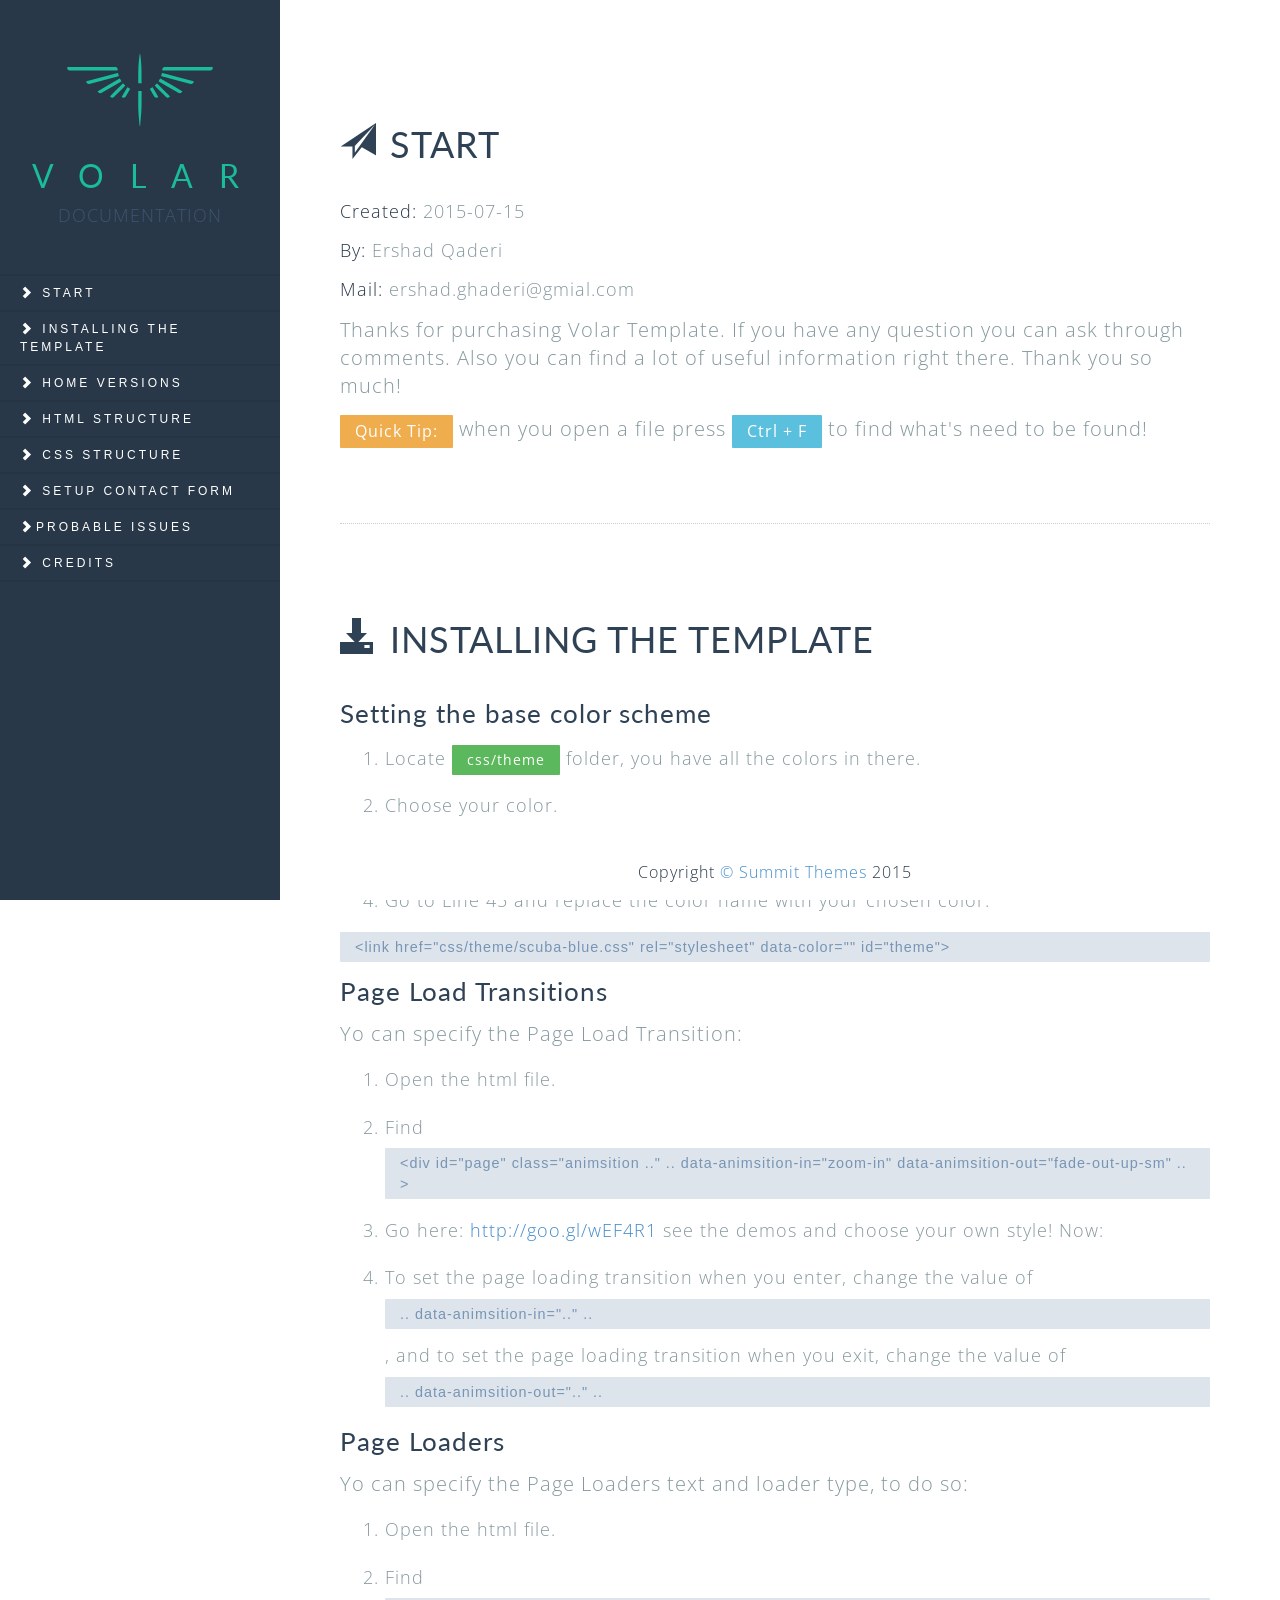
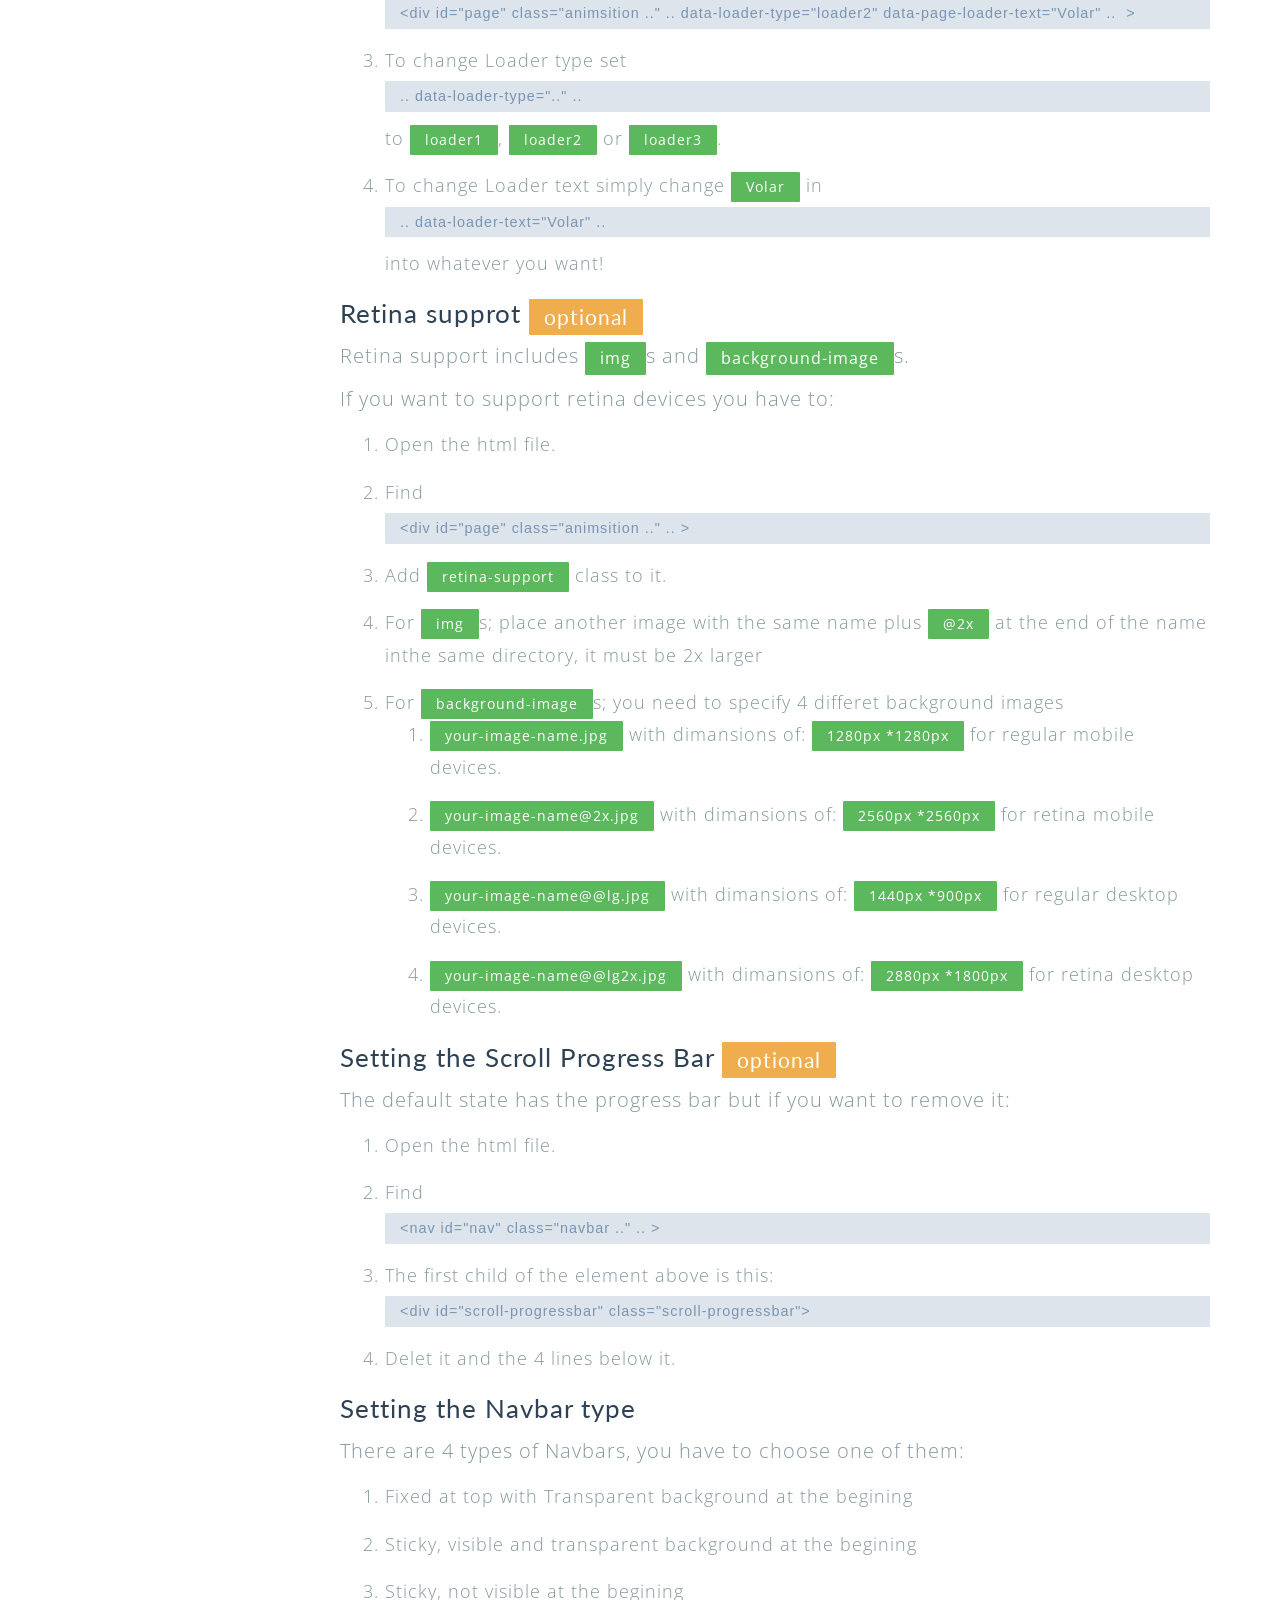
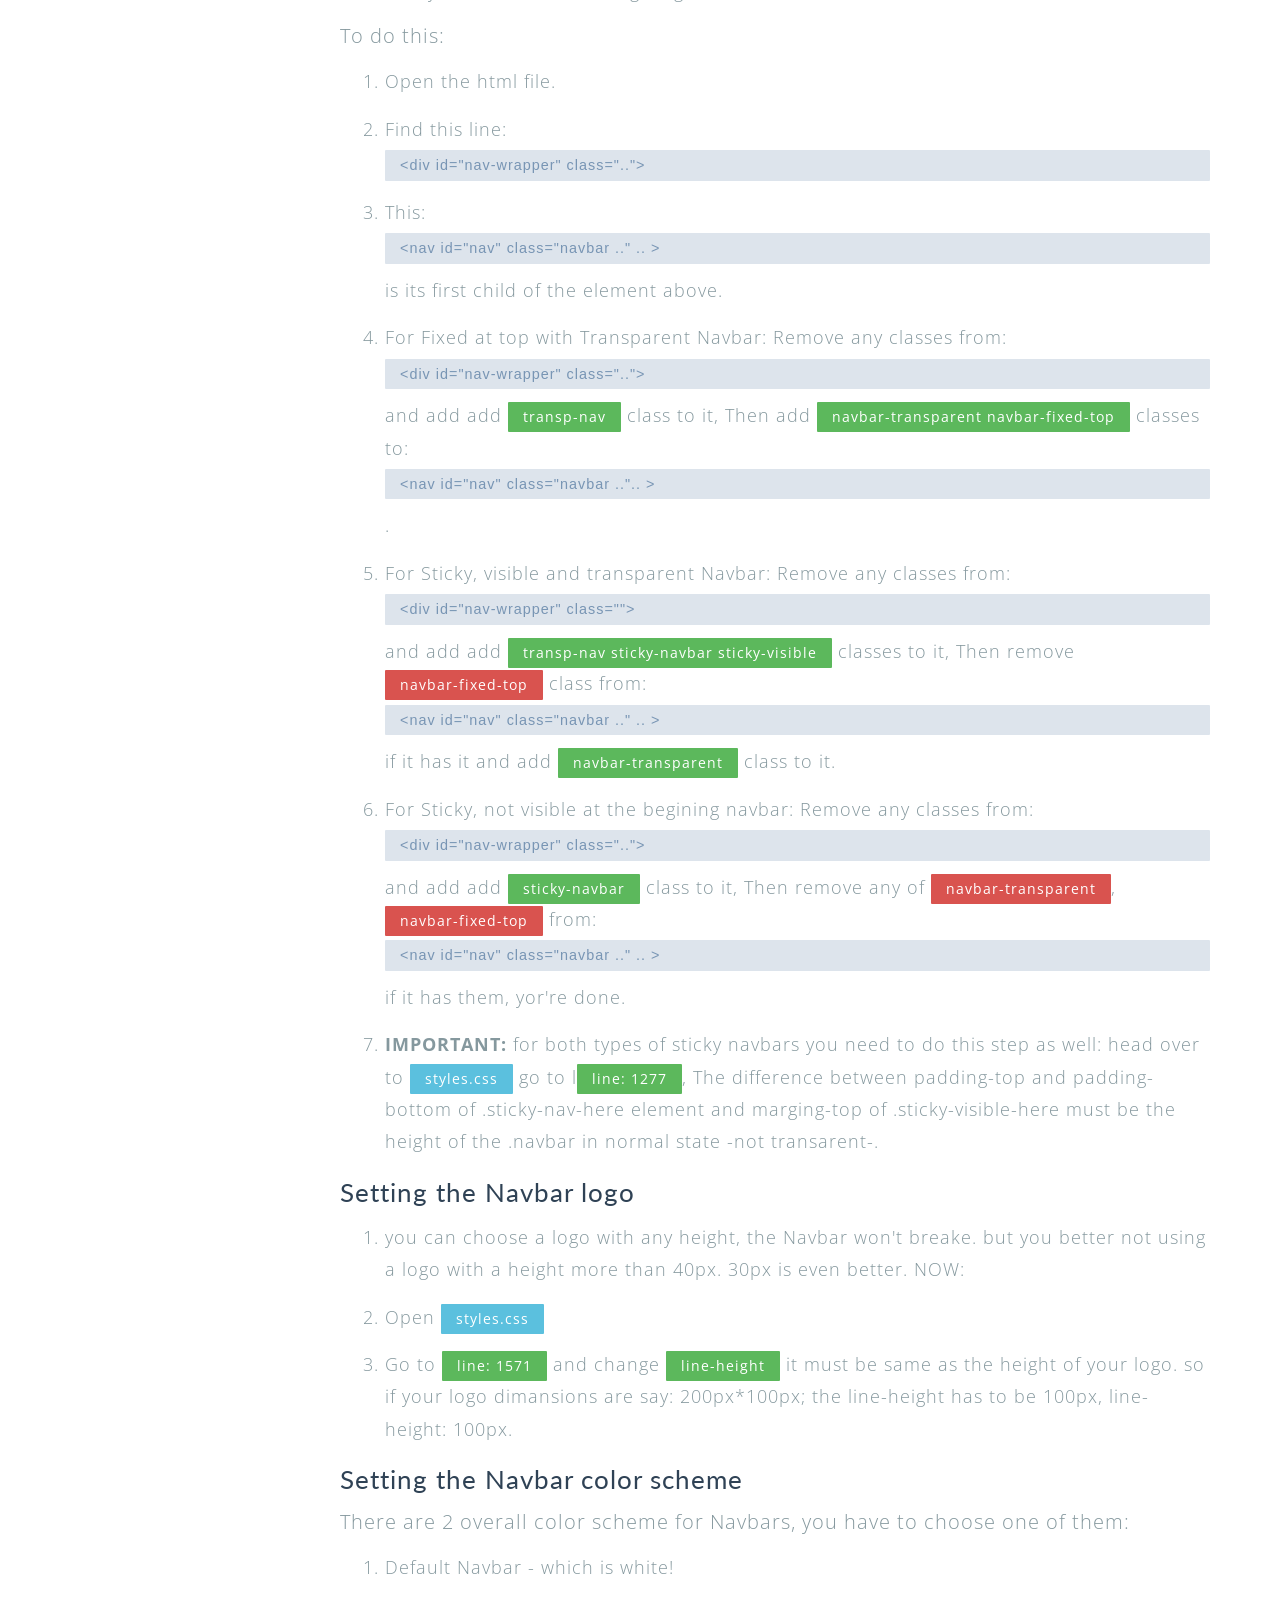
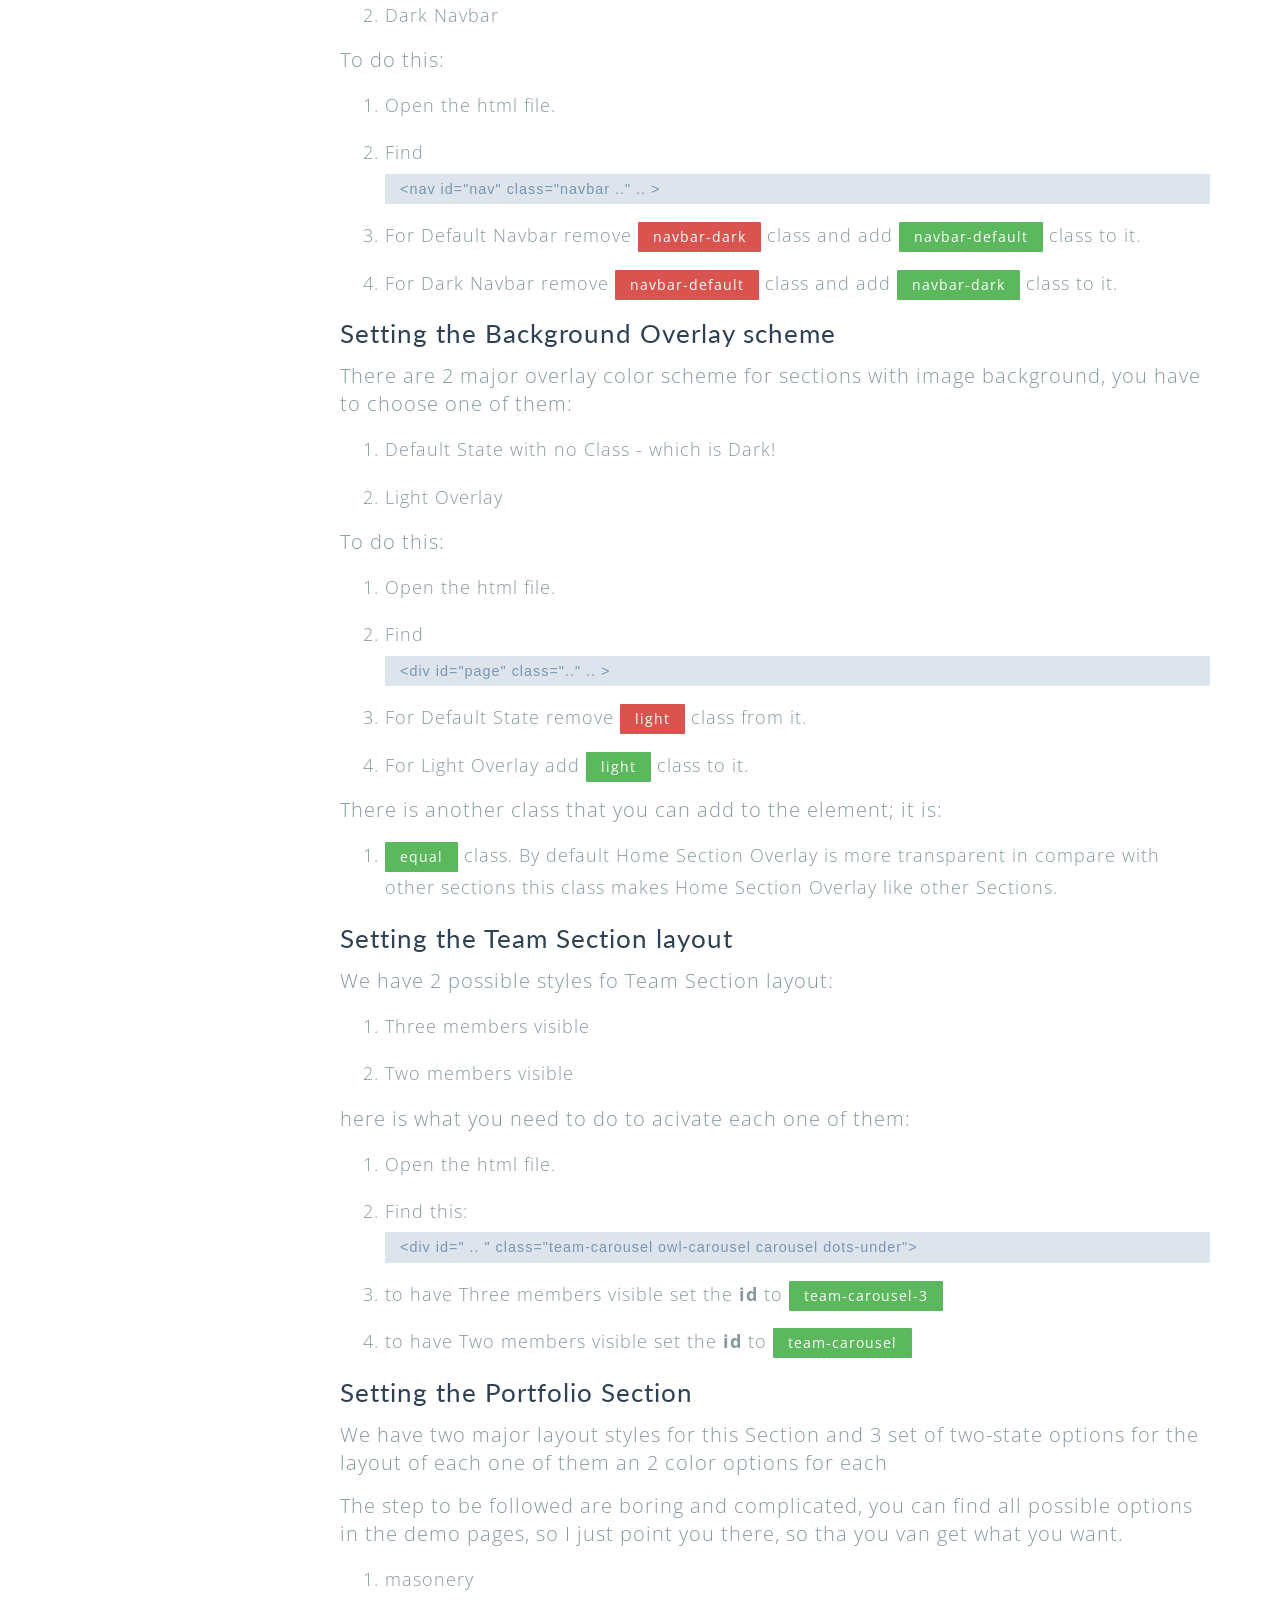
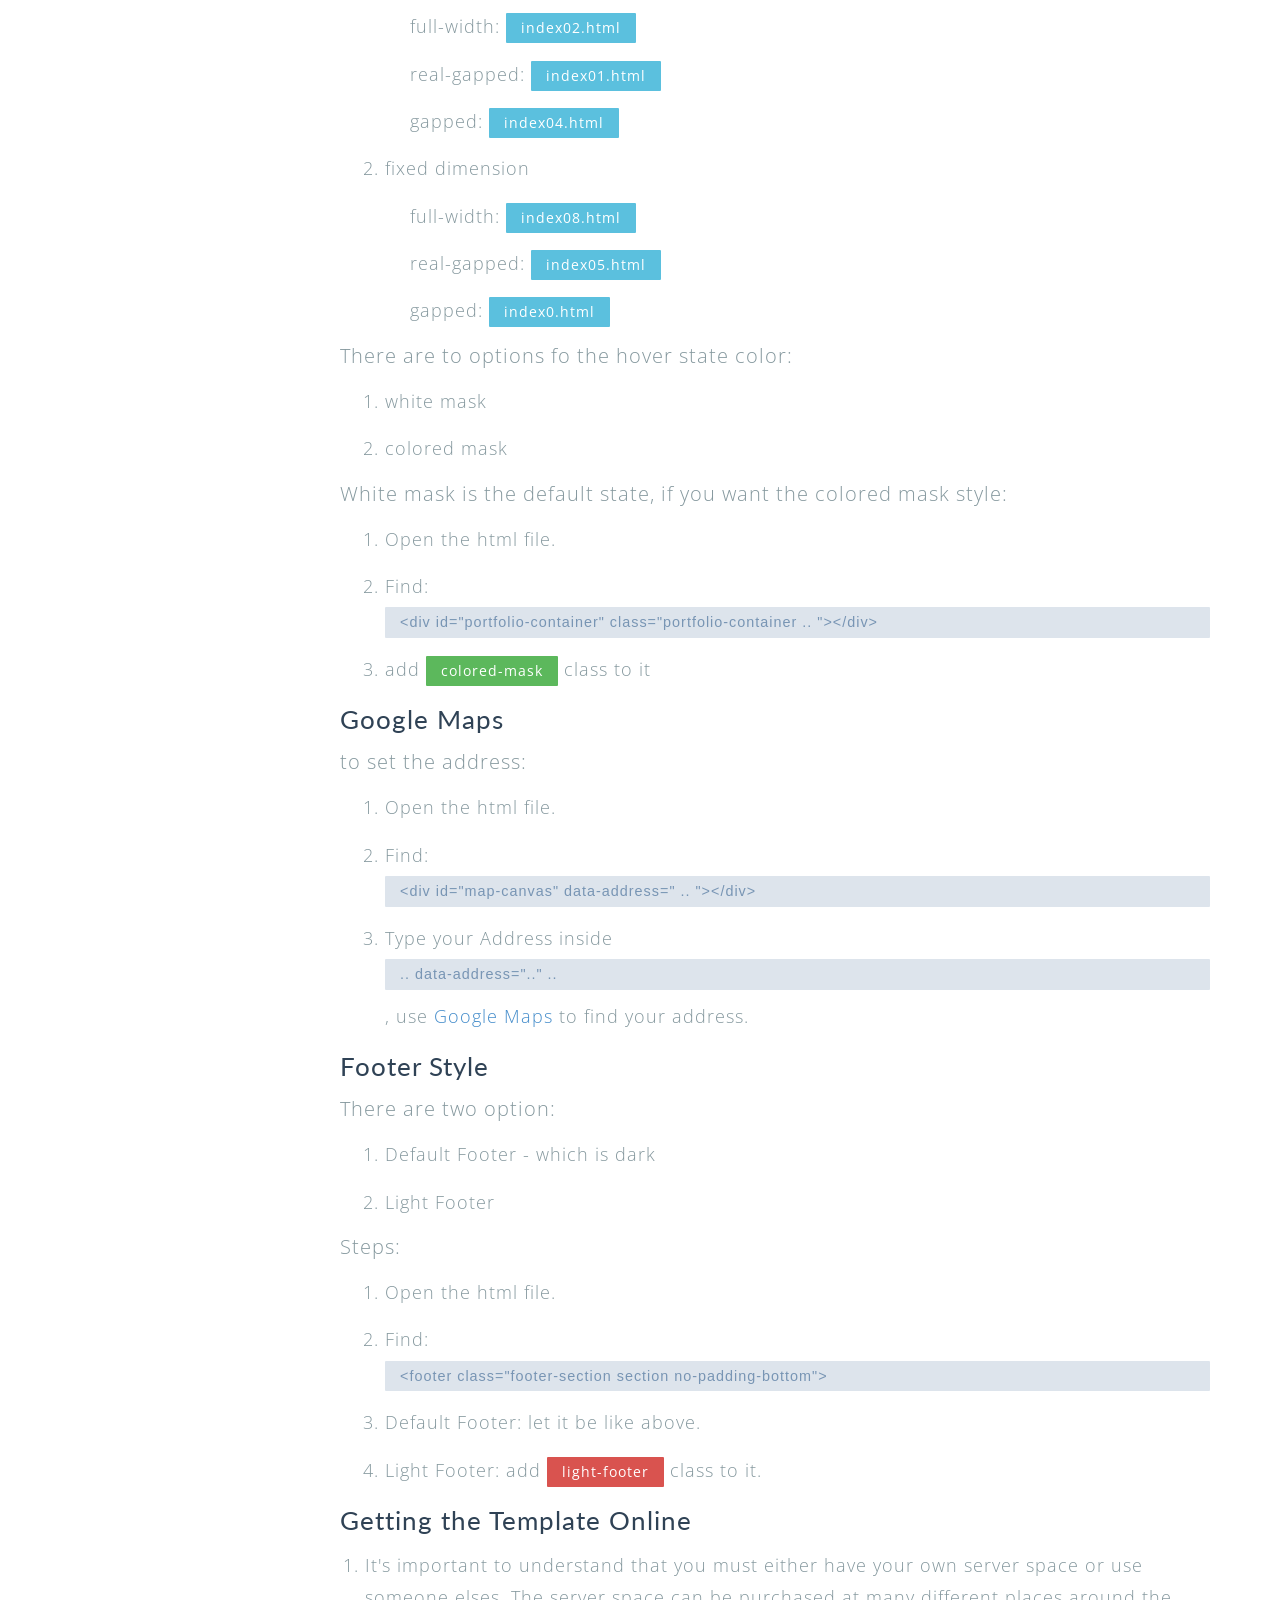
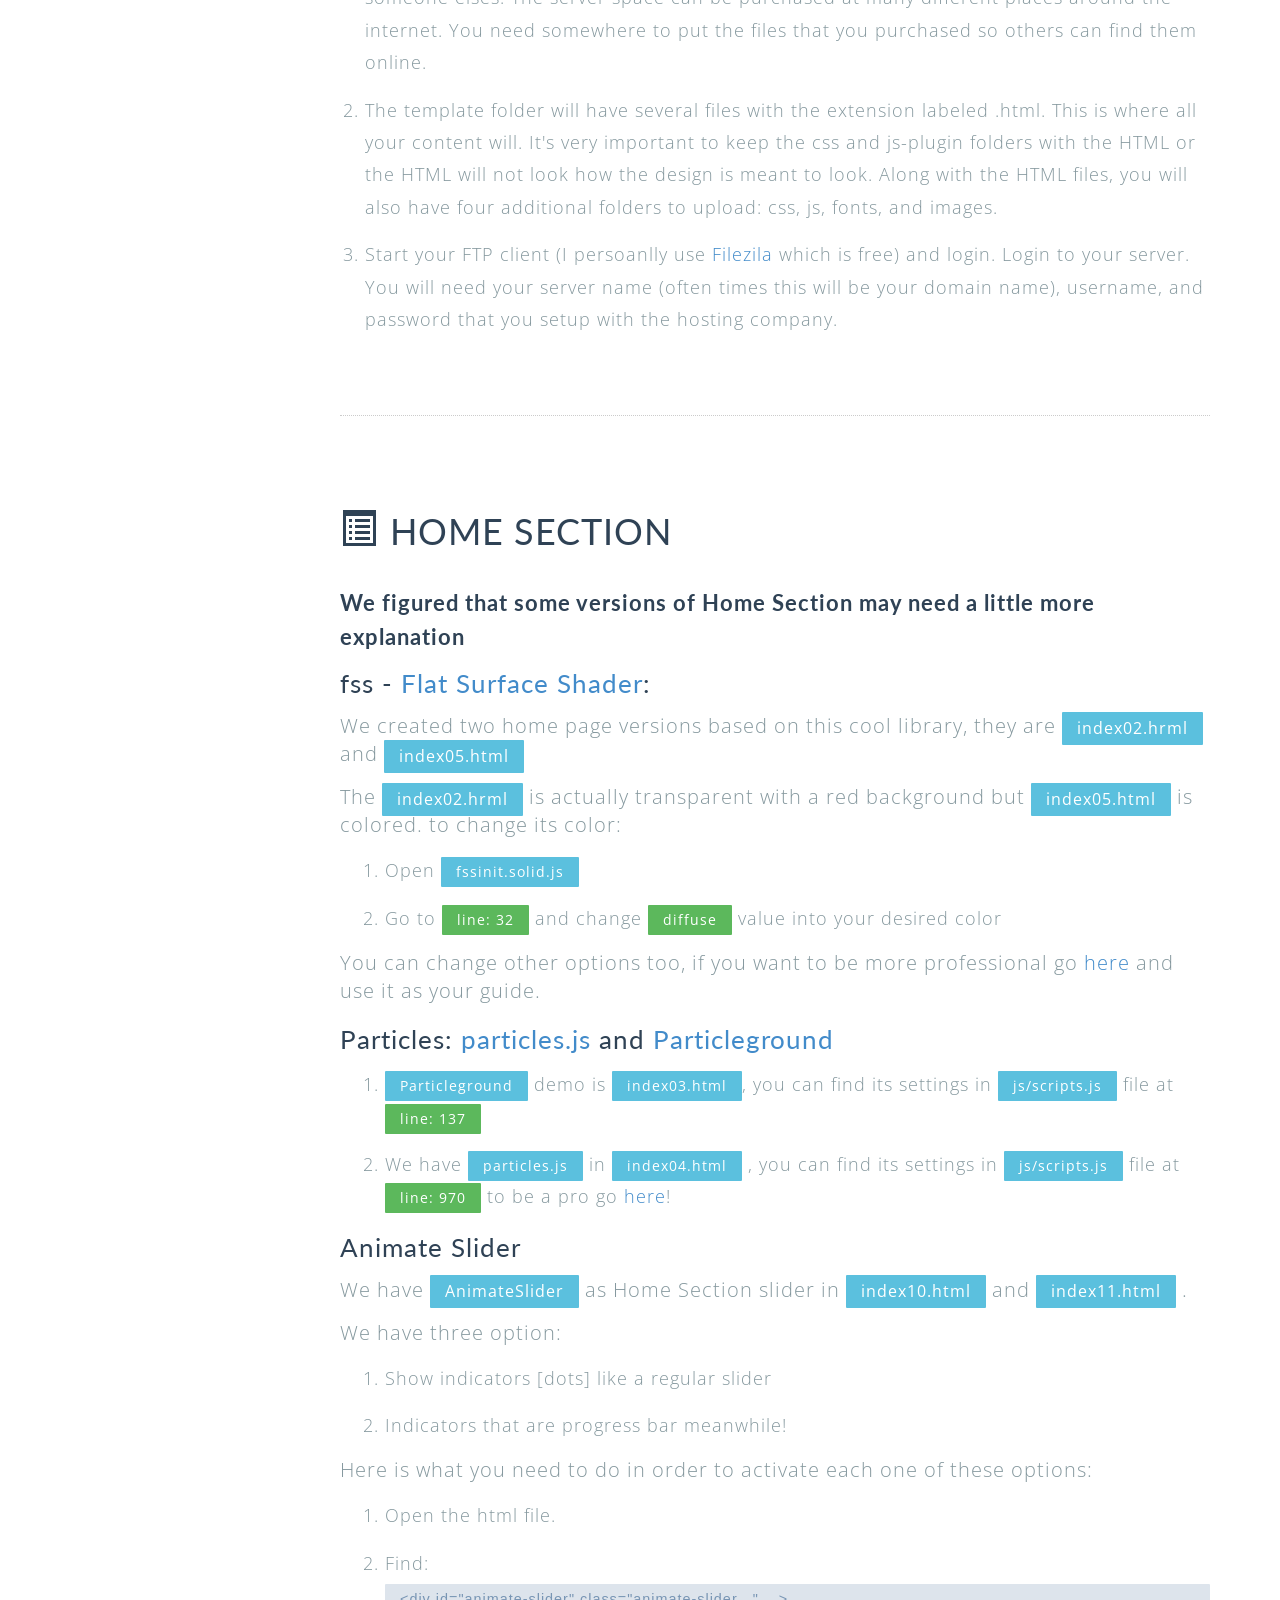
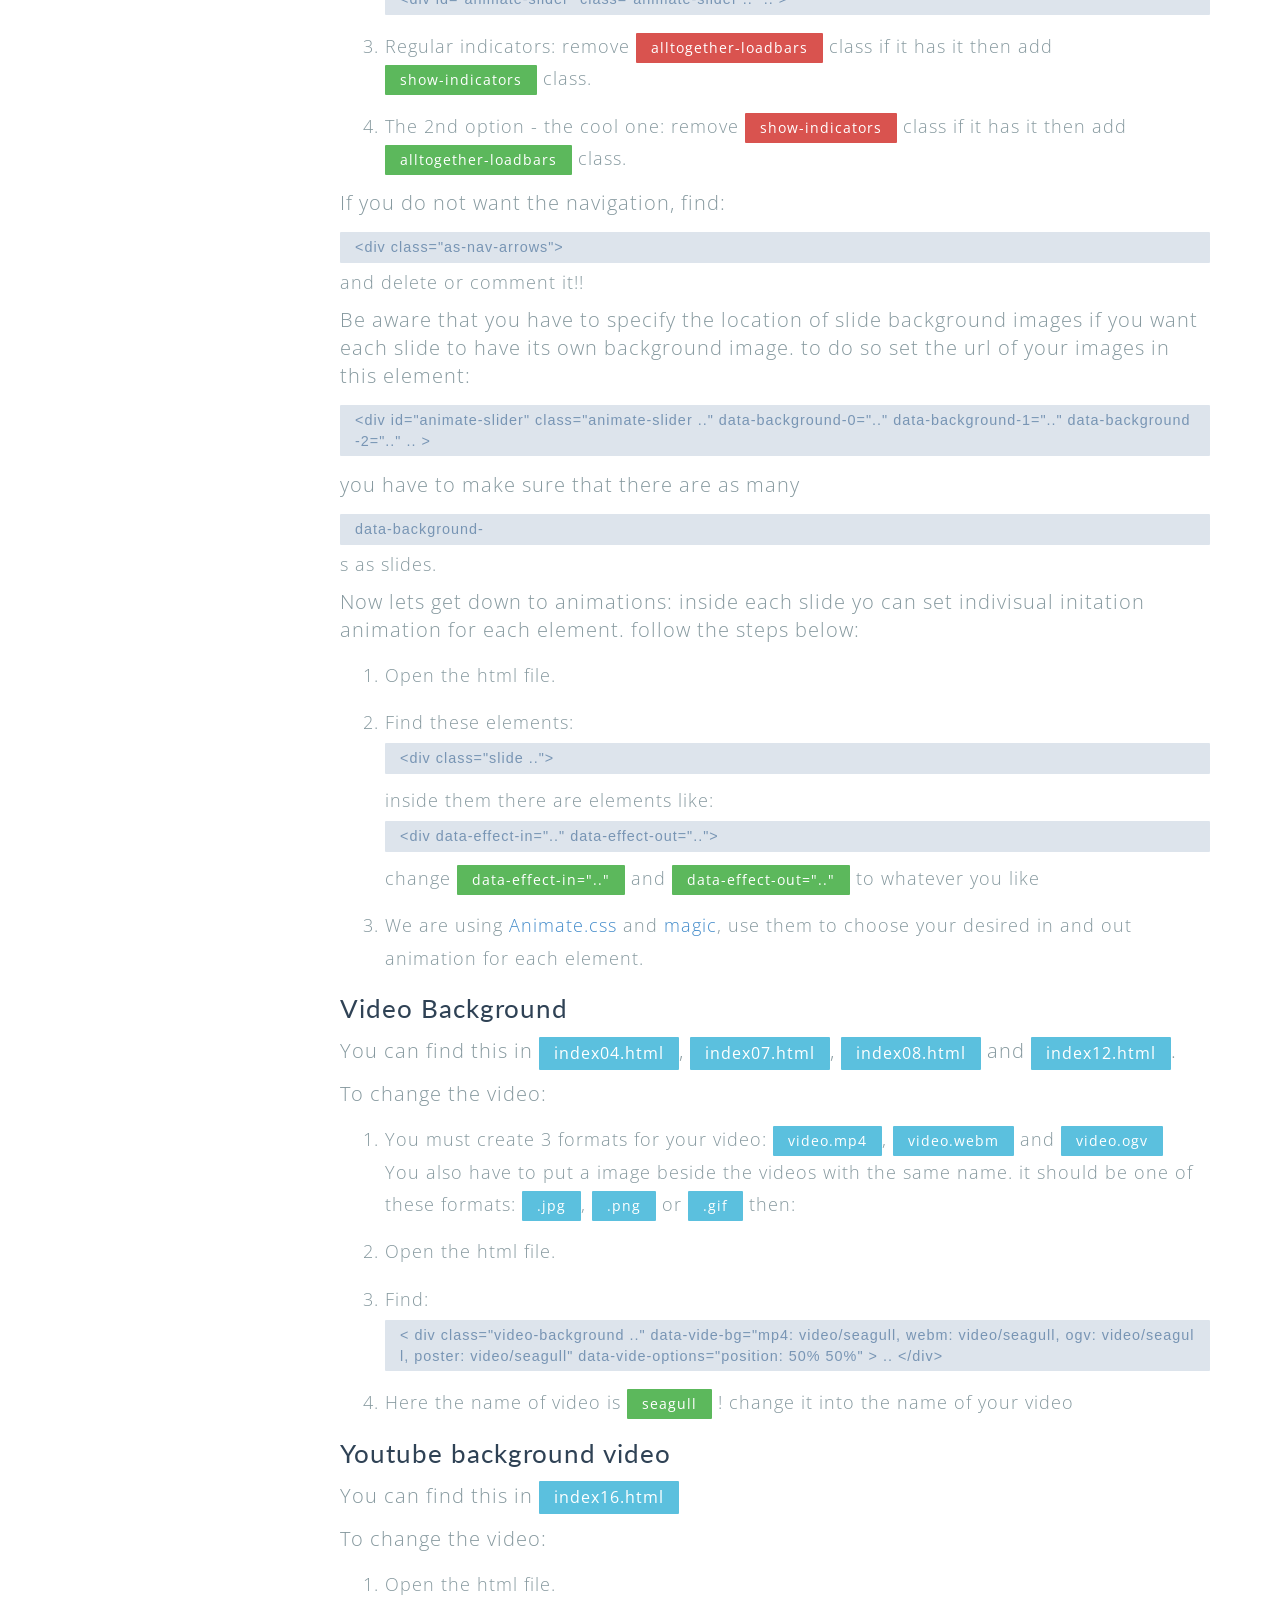
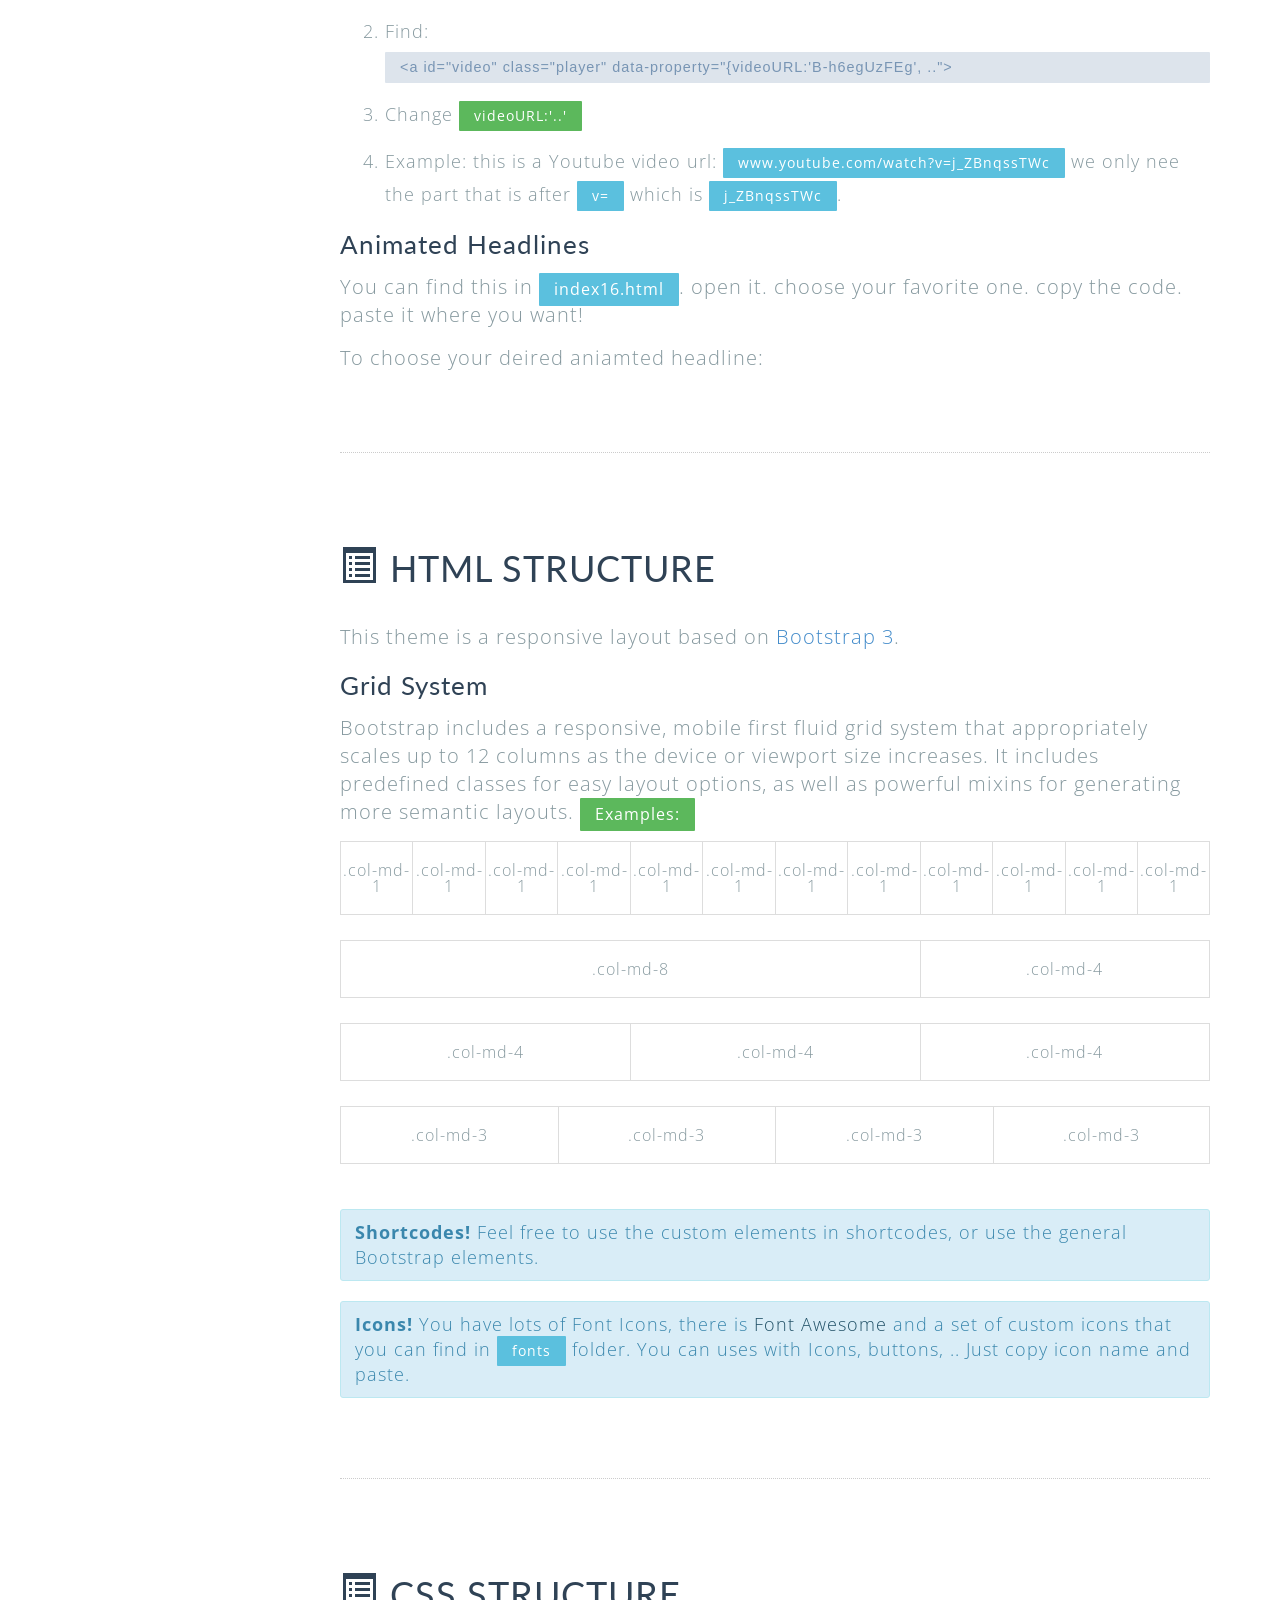
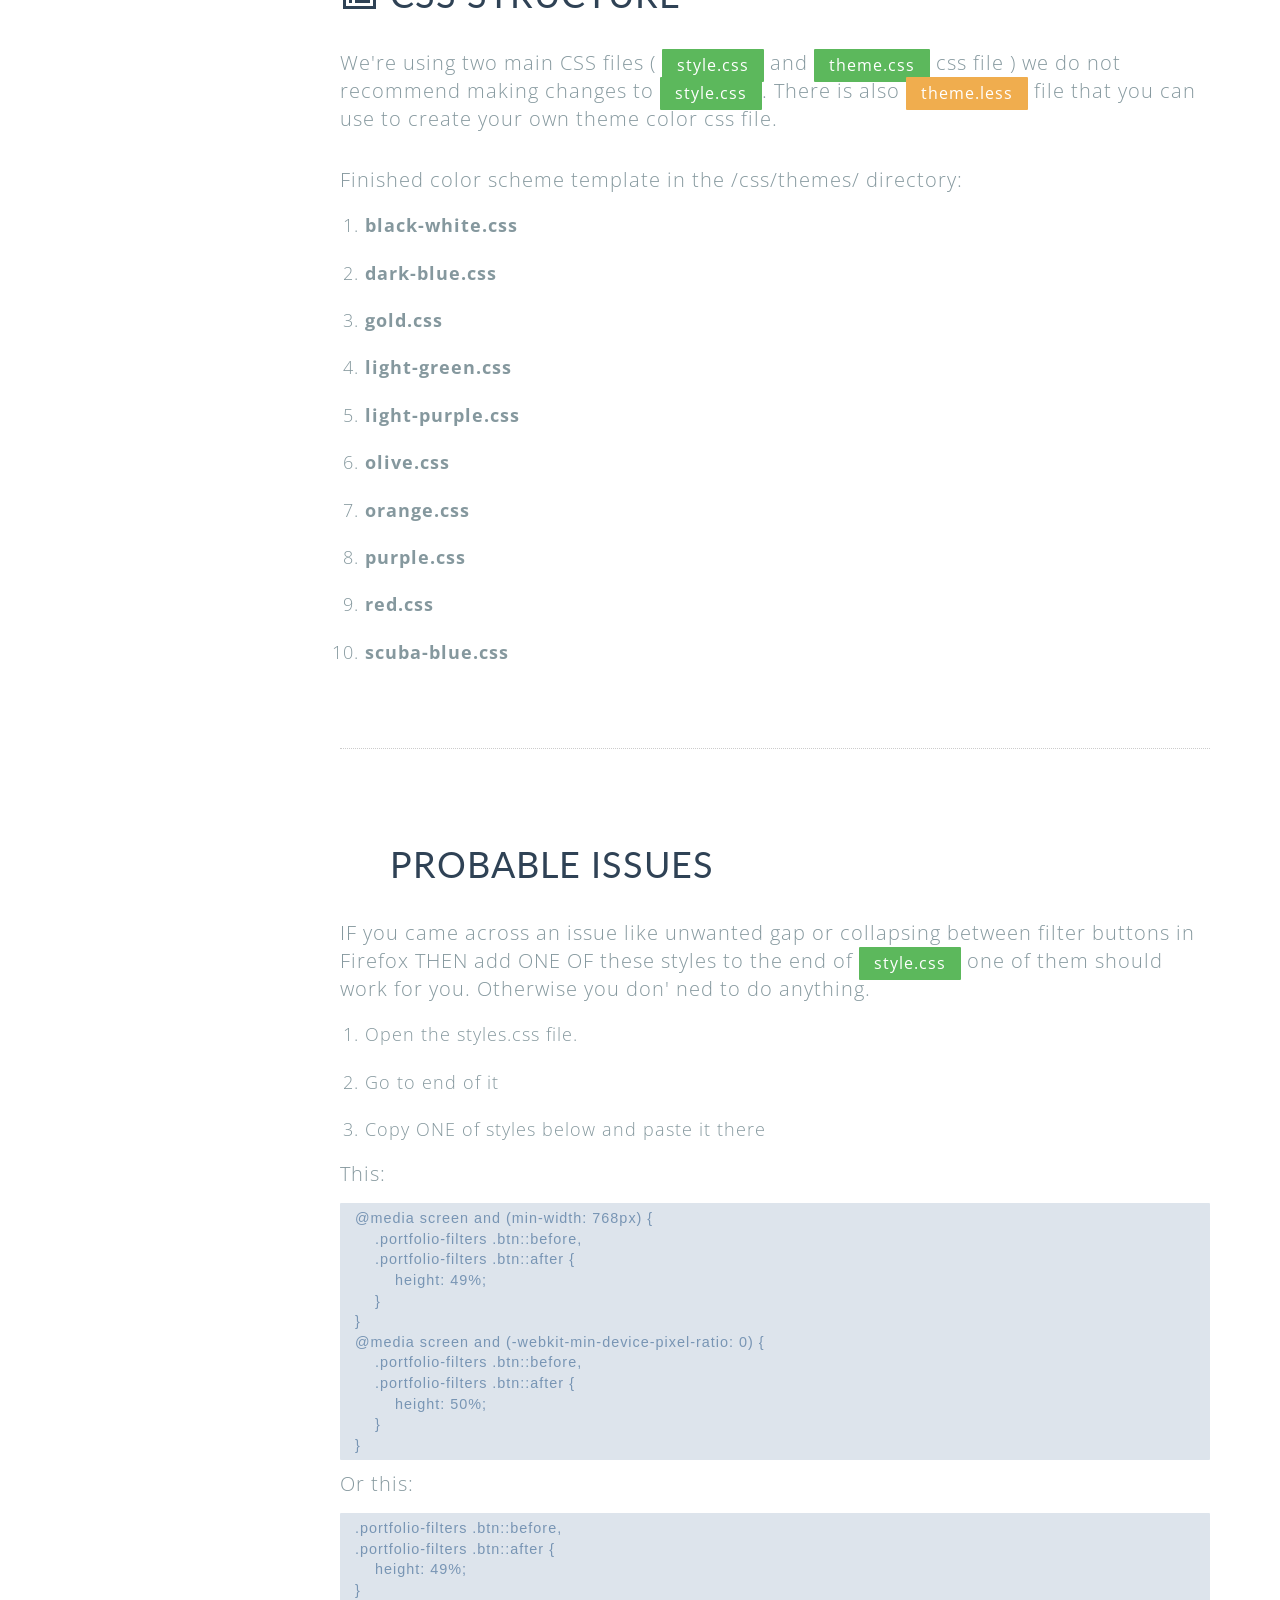
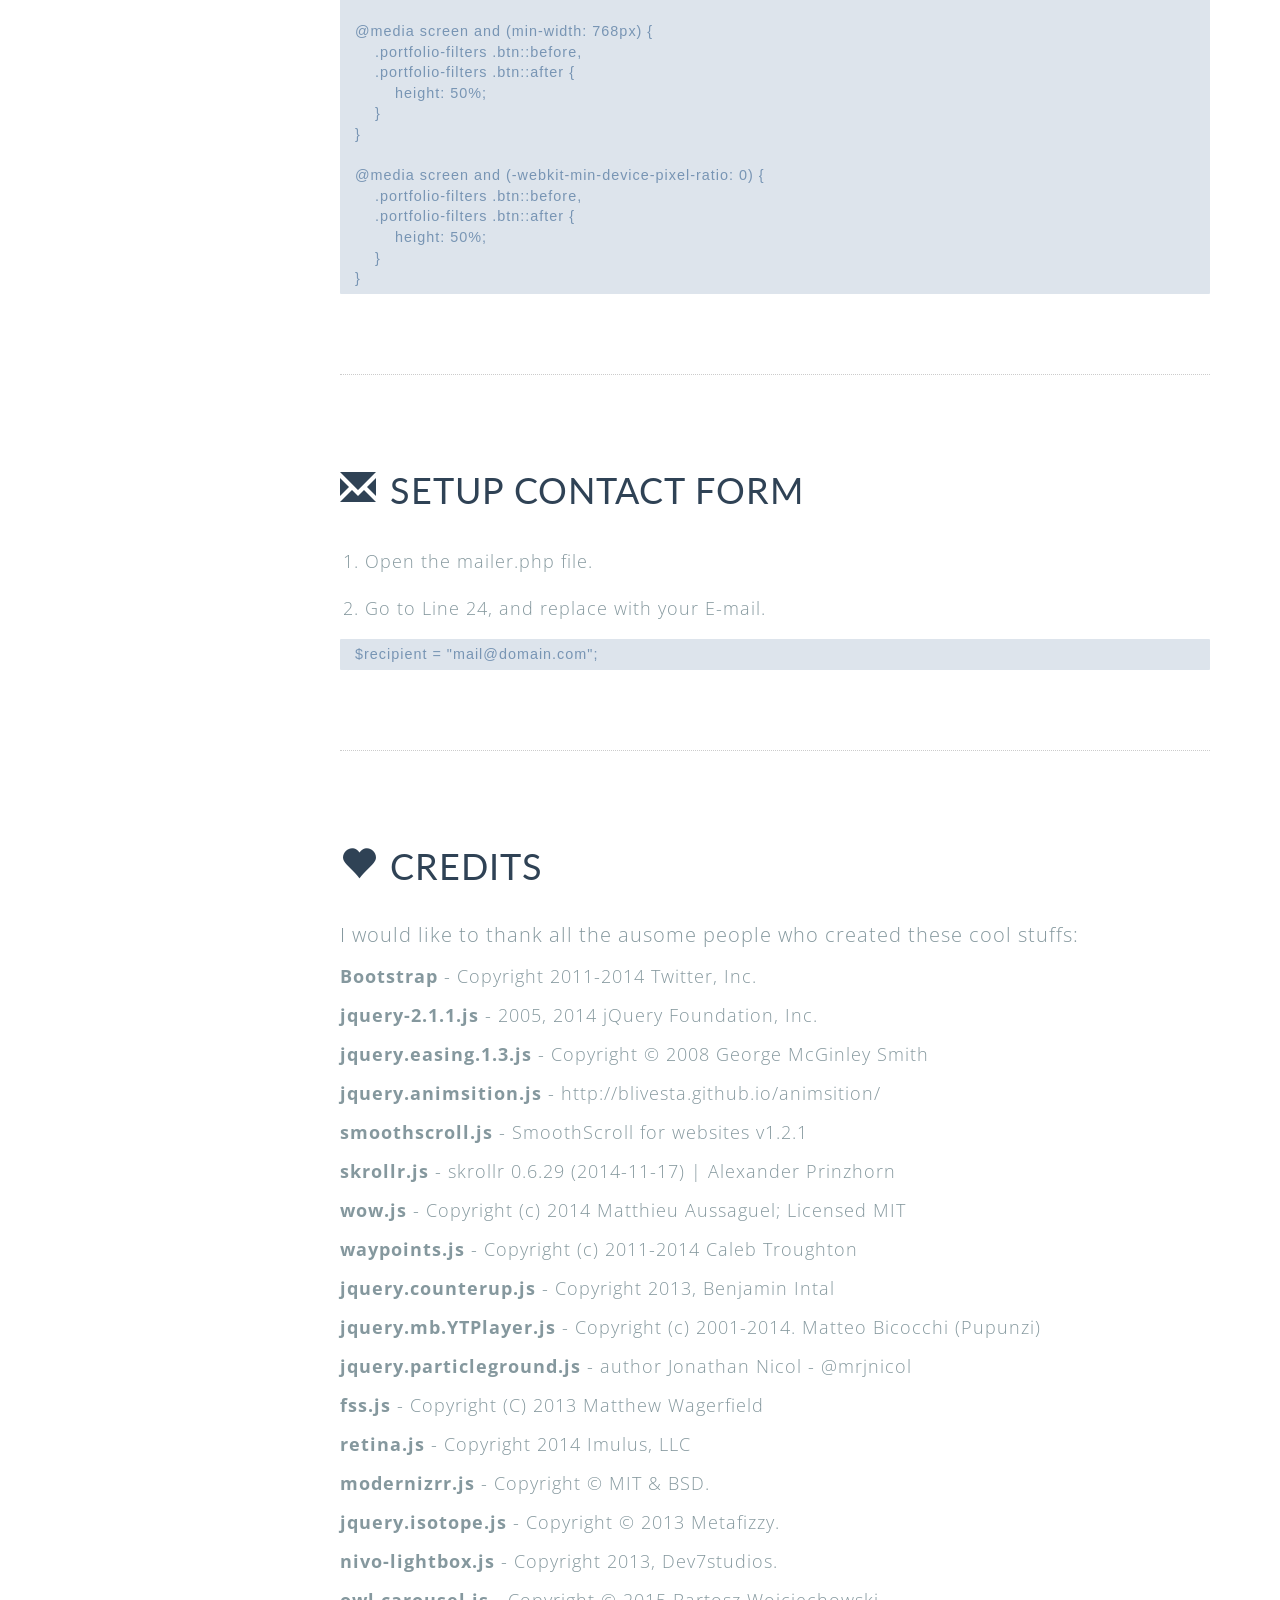
<file: V O L A R/Documentation/index.html>
<!doctype html>
<html lang="en-us">

<head>
    <meta charset="utf-8">
    <title>Volar - Documentation</title>
    <meta name="author" content="summit themes">
    <link href="assets/css/bootstrap.css" rel="stylesheet">
    <link href="assets/css/style.css" rel="stylesheet">
    <link href='http://fonts.googleapis.com/css?family=Lato:300,400,700|Open+Sans:300,400,600,700' rel='stylesheet' type='text/css'>
</head>

<body>
    <div id="header" class="header">
        <div class="project-name">
            <div class="logo">
                <svg version="1.1" id="logo" x="0px" y="0px" width="640px" height="320px" viewBox="0 0 640 320">
                    <g>
                        <path class="logo-svg-path-navbar" d="M254.163,190.984v-15.797l14.744-25.53c0.311-0.539,1.003-0.722,1.538-0.411l9.574,5.524
        c0.537,0.311,0.723,1.005,0.413,1.538l-17.308,29.98C261.245,189.555,257.692,191.268,254.163,190.984L254.163,190.984
        L254.163,190.984z M254.163,149.908l6.542-6.542c0.223-0.219,0.332-0.486,0.332-0.796c0-0.309-0.106-0.58-0.329-0.797l-6.545-6.546
        V149.908z M222.886,68.404c4.443,0.763,7.842,4.647,7.842,9.303v2.737c0,0.311-0.111,0.583-0.33,0.8
        c-0.22,0.216-0.487,0.328-0.796,0.328h-6.716V68.404L222.886,68.404L222.886,68.404z M254.163,135.226v14.682l-31.277,31.284
        v-18.83l28.41-28.412c0.219-0.217,0.485-0.329,0.795-0.334c0.314,0,0.577,0.117,0.8,0.334L254.163,135.226L254.163,135.226
        L254.163,135.226z M254.163,175.188l-6.728,11.658c-0.308,0.535-0.125,1.225,0.412,1.537l2.375,1.369
        c1.246,0.723,2.595,1.125,3.94,1.236V175.188L254.163,175.188L254.163,175.188z M222.886,138.524l22.118-12.77
        c0.54-0.312,0.726-1.006,0.415-1.542l-5.53-9.575c-0.312-0.536-1.004-0.722-1.538-0.413l-15.465,8.927V138.524L222.886,138.524
        L222.886,138.524z M222.886,107.763V93.981l8.065-2.16c0.3-0.077,0.586-0.044,0.856,0.111c0.267,0.159,0.445,0.388,0.525,0.689
        l2.863,10.682c0.08,0.298,0.043,0.589-0.114,0.853c-0.156,0.271-0.383,0.447-0.685,0.525L222.886,107.763L222.886,107.763z
         M29.038,72.133V69.39c0-0.619,0.506-1.124,1.126-1.124h191.121c0.545,0,1.081,0.046,1.601,0.138v13.168H38.483
        C33.283,81.572,29.038,77.331,29.038,72.133L29.038,72.133L29.038,72.133z M222.886,93.981v13.782l-105.524,28.271
        c-5.022,1.346-10.218-1.652-11.565-6.677l-0.711-2.646c-0.082-0.297-0.044-0.585,0.111-0.858c0.157-0.266,0.387-0.438,0.686-0.522
        L222.886,93.981L222.886,93.981z M222.886,123.155l-71.688,41.388c-0.534,0.311-0.72,1.002-0.409,1.539l1.367,2.377
        c2.602,4.502,8.401,6.057,12.903,3.455l57.827-33.387V123.155L222.886,123.155z M222.886,162.361v18.83l-7.053,7.051
        c-3.679,3.684-9.68,3.684-13.358,0l-1.941-1.939c-0.438-0.438-0.438-1.154,0-1.59L222.886,162.361L222.886,162.361z" />
                        <path class="logo-svg-path-navbar" d="M447.068,155.821v-15.369l41.733,24.091c0.266,0.16,0.446,0.389,0.527,0.689
        c0.078,0.299,0.042,0.588-0.111,0.855l-1.368,2.371c-2.605,4.502-8.401,6.061-12.904,3.457L447.068,155.821L447.068,155.821z
         M447.068,115.79v-13.779l87.052,23.326c0.298,0.078,0.528,0.25,0.681,0.521c0.162,0.273,0.195,0.556,0.114,0.859l-0.711,2.646
        c-1.349,5.025-6.541,8.023-11.563,6.677L447.068,115.79L447.068,115.79L447.068,115.79z M447.068,81.572V68.266h162.769
        c0.622,0,1.125,0.505,1.125,1.124v2.743c0,5.203-4.242,9.442-9.442,9.442H447.068V81.572z M447.068,68.266v13.306h-24.789V68.266
        H447.068L447.068,68.266z M447.068,102.011v13.779l-24.789-6.641V95.365L447.068,102.011L447.068,102.011z M447.068,140.449v15.369
        l-24.789-14.309v-15.367L447.068,140.449L447.068,140.449z M422.282,186.359v-18.83l17.186,17.184
        c0.216,0.221,0.327,0.486,0.327,0.797c0,0.309-0.109,0.578-0.327,0.793l-1.941,1.939c-3.679,3.684-9.675,3.684-13.358,0
        L422.282,186.359L422.282,186.359z M389.777,189.752l2.374-1.369c0.539-0.311,0.726-1.002,0.416-1.537l-6.729-11.652v15.795
        C387.185,190.877,388.53,190.469,389.777,189.752L389.777,189.752L389.777,189.752z M422.282,68.266v13.306H410.4
        c-0.622,0-1.125-0.505-1.125-1.127v-2.737c0-5.203,4.239-9.441,9.442-9.441H422.282L422.282,68.266z M422.282,95.365v13.784
        l-16.675-4.47c-0.6-0.159-0.958-0.781-0.796-1.381l2.859-10.676c0.081-0.304,0.258-0.533,0.527-0.689
        c0.269-0.156,0.553-0.191,0.857-0.117L422.282,95.365L422.282,95.365z M422.282,126.143v15.367l-27.288-15.755
        c-0.532-0.312-0.722-1.006-0.413-1.542l5.526-9.575c0.309-0.536,1.006-0.722,1.539-0.413L422.282,126.143L422.282,126.143
        L422.282,126.143z M422.282,167.533v18.828l-36.444-36.448v-14.688l1.271-1.271c0.22-0.217,0.491-0.328,0.798-0.334
        c0.31,0,0.577,0.117,0.799,0.334L422.282,167.533z M385.835,175.188l-14.745-25.53c-0.308-0.539-1.002-0.722-1.54-0.416
        l-9.574,5.53c-0.536,0.311-0.72,1.005-0.415,1.538l17.313,29.98c1.882,3.262,5.433,4.977,8.958,4.693v-15.795H385.835z
         M385.835,135.223v14.688l-6.544-6.545c-0.438-0.438-0.441-1.157-0.003-1.594L385.835,135.223L385.835,135.223z" />
                        <path class="logo-svg-path-navbar" d="M320.852,17.279c5.857,42.344,5.539,64.56,5.539,114.385c0,0.619-0.505,1.125-1.127,1.125h-11.047
        c-0.619,0-1.126-0.505-1.126-1.125c-0.003-49.848-0.323-72.039,5.534-114.385c0.075-0.561,0.547-0.968,1.113-0.974
        C320.302,16.305,320.776,16.713,320.852,17.279L320.852,17.279z" />
                        <path class="logo-svg-path-navbar" d="M320.86,302.674c5.866-66.078,5.53-59.584,5.53-137.598c0-0.311-0.111-0.58-0.328-0.799
        c-0.222-0.223-0.488-0.334-0.799-0.334h-11.047c-0.31,0-0.576,0.117-0.799,0.334c-0.219,0.219-0.33,0.488-0.33,0.799
        c0,78.041-0.34,71.512,5.526,137.598c0.053,0.576,0.533,1.016,1.116,1.021C320.313,303.699,320.811,303.26,320.86,302.674
        L320.86,302.674z" />
                    </g>
                </svg>
            </div>
            <h1>Volar</h1>
            <span>Documentation</span>
        </div>
        <nav>
            <ul>
                <li class="current"><a href="#start" class="ripple-alone"><i class="glyphicon glyphicon-chevron-right"></i> Start</a>
                </li>
                <li><a href="#installing" class="ripple-alone"><i class="glyphicon glyphicon-chevron-right"></i> Installing The Template</a>
                </li>
                <li><a href="#home-sect" class="ripple-alone"><i class="glyphicon glyphicon-chevron-right"></i> Home Versions</a>
                </li>
                <li><a href="#html-struc" class="ripple-alone"><i class="glyphicon glyphicon-chevron-right"></i> HTML Structure</a>
                </li>
                <li><a href="#css-struc" class="ripple-alone"><i class="glyphicon glyphicon-chevron-right"></i> CSS Structure</a>
                </li>
                <li><a href="#setup-contact" class="ripple-alone"><i class="glyphicon glyphicon-chevron-right"></i> Setup Contact Form</a>
                </li>
                <li><a href="#probable-issues" class="ripple-alone"><i class="glyphicon glyphicon-chevron-right"></i>probable issues</a>
                </li>
                <li><a href="#credits" class="ripple-alone"><i class="glyphicon glyphicon-chevron-right"></i> Credits</a>
                </li>
            </ul>
        </nav>
    </div>
    <div class="page-sections">
        <div id="start">
            <div class="title">
                <h1><i class="glyphicon glyphicon-send"></i> Start</h1>
            </div>
            <ul>
                <li><span class="highlight-color">Created:</span> 2015-07-15</li>
                <li><span class="highlight-color">By:</span> Ershad Qaderi</li>
                <li><span class="highlight-color">Mail:</span> ershad.ghaderi@gmial.com</li>
            </ul>
            <p>Thanks for purchasing Volar Template. If you have any question you can ask through comments. Also you can find a lot of useful information right there. Thank you so much!</p>
            <p><span class="label label-warning">Quick Tip:</span> when you open a file press <span class="label label-info">Ctrl + F</span> to find what's need to be found!</p>
        </div>
        <hr/>
        <div id="installing">
            <div class="title">
                <h1><i class="glyphicon glyphicon-download-alt"></i> Installing The Template</h1>
            </div>
            <div class="doc-item">
                <h2>Setting the base color scheme</h2>
                <ol>
                    <li>Locate <span class="label label-success">css/theme</span> folder, you have all the colors in there.</li>
                    <li>Choose your color.</li>
                    <li>Open the html files.</li>
                    <li>Go to Line 45 and replace the color name with your chosen color.</li>
                </ol>
                <pre>&lt;link href="css/theme/scuba-blue.css" rel="stylesheet" data-color="" id="theme"&gt;</pre>
            </div>
            <div class="doc-item">
                <h2>Page Load Transitions</h2>
                <p>Yo can specify the Page Load Transition:
                </p>
                <ol>
                    <li>Open the html file.</li>
                    <li>Find <pre>&lt;div id="page" class="animsition .." .. data-animsition-in="zoom-in" data-animsition-out="fade-out-up-sm" ..  &gt;</pre>
                    </li>
                    <li>Go here: <a href="http://goo.gl/wEF4R1">http://goo.gl/wEF4R1</a> see the demos and choose your own style! Now:
                    </li>
                    <li>To set the page loading transition when you enter, change the value of <pre>.. data-animsition-in=".." ..</pre>, and to set the page loading transition when you exit, change the value of <pre>.. data-animsition-out=".." ..</pre>
                    </li>
                </ol>
            </div>
            <div class="doc-item">
                <h2>Page Loaders</h2>
                <p>Yo can specify the Page Loaders text and loader type, to do so:
                </p>
                <ol>
                    <li>Open the html file.</li>
                    <li>Find <pre>&lt;div id="page" class="animsition .." .. data-loader-type="loader2" data-page-loader-text="Volar" ..  &gt; </pre>
                    </li>
                    <li>To change Loader type set <pre>.. data-loader-type=".." ..</pre> to <span class="label label-success">loader1</span>, <span class="label label-success">loader2</span> or <span class="label label-success">loader3</span>.</li>
                    <li>To change Loader text simply change <span class="label label-success">Volar</span> in <pre>.. data-loader-text="Volar" ..</pre> into whatever you want!</li>
                </ol>
            </div>
            <div class="doc-item">
                <h2>Retina supprot <span class="label label-warning">optional</span></h2>
                <p>Retina support includes <span class="label label-success">img</span>s and <span class="label label-success">background-image</span>s.
                </p>
                <p>If you want to support retina devices you have to:</p>
                <ol>
                    <li>Open the html file.</li>
                    <li>Find <pre>&lt;div id="page" class="animsition .." .. &gt; </pre>
                    </li>
                    <li>Add <span class="label label-success">retina-support</span> class to it.</li>
                    <li>For <span class="label label-success">img</span>s; place another image with the same name plus <span class="label label-success">@2x</span> at the end of the name inthe same directory, it must be 2x larger</li>
                    <li>For <span class="label label-success">background-image</span>s; you need to specify 4 differet background images
                        <ol>
                            <li><span class="label label-success">your-image-name.jpg</span> with dimansions of: <span class="label label-success">1280px *1280px</span> for regular mobile devices.</li>
                            <li><span class="label label-success">your-image-name@2x.jpg</span> with dimansions of: <span class="label label-success">2560px *2560px</span> for retina mobile devices.</li>
                            <li><span class="label label-success">your-image-name@@lg.jpg</span> with dimansions of: <span class="label label-success">1440px *900px</span> for regular desktop devices.</li>
                            <li><span class="label label-success">your-image-name@@lg2x.jpg</span> with dimansions of: <span class="label label-success">2880px *1800px</span> for retina desktop devices.</li>
                        </ol>
                    </li>
                </ol>
            </div>
            <div class="doc-item">
                <h2>Setting the Scroll Progress Bar <span class="label label-warning">optional</span></h2>
                <p>The default state has the progress bar but if you want to remove it:
                </p>
                <ol>
                    <li>Open the html file.</li>
                    <li>Find <pre>&lt;nav id="nav" class="navbar .." .. &gt;</pre> </li>
                    <li>The first child of the element above is this: <pre>&lt;div id="scroll-progressbar" class="scroll-progressbar"&gt;</pre>
                    </li>
                    <li>Delet it and the 4 lines below it.</li>
                </ol>
            </div>
            <div class="doc-item">
                <h2>Setting the Navbar type</h2>
                <p>There are 4 types of Navbars, you have to choose one of them:</p>
                <ol>
                    <li>Fixed at top with Transparent background at the begining</li>
                    <li>Sticky, visible and transparent background at the begining</li>
                    <li>Sticky, not visible at the begining</li>
                </ol>
                <p>To do this:</p>
                <ol>
                    <li>Open the html file.</li>
                    <li>Find this line: <pre>&lt;div id="nav-wrapper" class=".."&gt;</pre>
                    </li>
                    <li>This: <pre>&lt;nav id="nav" class="navbar .." .. &gt;</pre> is its first child of the element above.
                    </li>
                    <li>For Fixed at top with Transparent Navbar: Remove any classes from: <pre>&lt;div id="nav-wrapper" class=".."&gt;</pre> and add add <span class="label label-success">transp-nav</span> class to it, Then add <span class="label label-success">navbar-transparent navbar-fixed-top</span> classes to: <pre>&lt;nav id="nav" class="navbar ..".. &gt;</pre>.</li>
                    <li>For Sticky, visible and transparent Navbar: Remove any classes from: <pre>&lt;div id="nav-wrapper" class=""&gt;</pre> and add add <span class="label label-success">transp-nav sticky-navbar sticky-visible</span> classes to it, Then remove <span class="label label-danger">navbar-fixed-top</span> class from: <pre>&lt;nav id="nav" class="navbar .." .. &gt;</pre> if it has it and add <span class="label label-success">navbar-transparent</span> class to it.</li>
                    <li>For Sticky, not visible at the begining navbar: Remove any classes from: <pre>&lt;div id="nav-wrapper" class=".."&gt;</pre> and add add <span class="label label-success">sticky-navbar</span> class to it, Then remove any of <span class="label label-danger">navbar-transparent</span>, <span class="label label-danger">navbar-fixed-top</span> from: <pre>&lt;nav id="nav" class="navbar .." .. &gt;</pre> if it has them, yor're done.</li>
                    <li><strong class="uppercase">important: </strong>for both types of sticky navbars you need to do this step as well: head over to <span class="label label-info">styles.css</span> go to l<span class="label label-success">line: 1277</span>, The difference between padding-top and padding-bottom of .sticky-nav-here element and marging-top of .sticky-visible-here must be the height of the .navbar in normal state -not transarent-.</li>
                </ol>
            </div>
            <div class="doc-item">
                <h2>Setting the Navbar logo</h2>
                <ol>
                    <li>you can choose a logo with any height, the Navbar won't breake. but you better not using a logo with a height more than 40px. 30px is even better. NOW:</li>
                    <li>Open <span class="label label-info">styles.css</span>
                    </li>
                    <li>Go to <span class="label label-success">line: 1571</span> and change <span class="label label-success">line-height</span> it must be same as the height of your logo. so if your logo dimansions are say: 200px*100px; the line-height has to be 100px, line-height: 100px.</li>
                </ol>
            </div>
            <div class="doc-item">
                <h2>Setting the Navbar color scheme</h2>
                <p>There are 2 overall color scheme for Navbars, you have to choose one of them:</p>
                <ol>
                    <li>Default Navbar - which is white!</li>
                    <li>Dark Navbar</li>
                </ol>
                <p>To do this:</p>
                <ol>
                    <li>Open the html file.</li>
                    <li>Find <pre>&lt;nav id="nav" class="navbar .." .. &gt;</pre>
                    </li>
                    <li>For Default Navbar remove <span class="label label-danger">navbar-dark</span> class and add <span class="label label-success">navbar-default</span> class to it.</li>
                    <li>For Dark Navbar remove <span class="label label-danger">navbar-default</span> class and add <span class="label label-success">navbar-dark</span> class to it.</li>
                </ol>
            </div>
            <div class="doc-item">
                <h2>Setting the Background Overlay scheme</h2>
                <p>There are 2 major overlay color scheme for sections with image background, you have to choose one of them:</p>
                <ol>
                    <li>Default State with no Class - which is Dark!</li>
                    <li>Light Overlay</li>
                </ol>
                <p>To do this:</p>
                <ol>
                    <li>Open the html file.</li>
                    <li>Find <pre>&lt;div id="page" class=".." .. &gt;</pre>
                    </li>
                    <li>For Default State remove <span class="label label-danger">light</span> class from it.</li>
                    <li>For Light Overlay add <span class="label label-success">light</span> class to it.</li>
                </ol>
                <p>There is another class that you can add to the element; it is:</p>
                <ol>
                    <li><span class="label label-success">equal</span> class. By default Home Section Overlay is more transparent in compare with other sections this class makes Home Section Overlay like other Sections.</li>
                </ol>
            </div>
            <div class="doc-item">
                <h2>Setting the Team Section layout</h2>
                <p>We have 2 possible styles fo Team Section layout:</p>
                <ol>
                    <li>Three members visible </li>
                    <li>Two members visible</li>
                </ol>
                <p>here is what you need to do to acivate each one of them:</p>
                <ol>
                    <li>Open the html file.</li>
                    <li>Find this: <pre>&lt;div id=" .. " class="team-carousel owl-carousel carousel dots-under"&gt;</pre>
                    </li>
                    <li>to have Three members visible set the <b>id</b> to <span class="label label-success">team-carousel-3</span></li>
                    <li>to have Two members visible set the <b>id</b> to <span class="label label-success">team-carousel</span></li>
                </ol>
            </div>
            <div class="doc-item">
                <h2>Setting the Portfolio Section</h2>
                <p>We have two major layout styles for this Section and 3 set of two-state options for the layout of each one of them an 2 color options for each</p>
                <p>The step to be followed are boring and complicated, you can find all possible options in the demo pages, so I just point you there, so tha you van get what you want.</p>
                <ol>
                    <li>
                        masonery
                        <ul>
                            <li></li>
                            <li>full-width: <span class="label label-info">index02.html</span></li>
                            <li>real-gapped: <span class="label label-info">index01.html</span></li>
                            <li>gapped: <span class="label label-info">index04.html</span></li>
                        </ul>
                    </li>
                    <li>
                        fixed dimension
                        <ul>
                            <li></li>
                            <li>full-width: <span class="label label-info">index08.html</span></li>
                            <li>real-gapped: <span class="label label-info">index05.html</span></li>
                            <li>gapped: <span class="label label-info">index0.html</span></li>
                        </ul>
                    </li>
                </ol>
                <p>There are to options fo the hover state color:</p>
                <ol>
                    <li>white mask</li>
                    <li>colored mask</li>
                </ol>
                <p>White mask is the default state, if you want the colored mask style:</p>
                <ol>
                    <li>Open the html file.</li>
                    <li>Find: <pre>&lt;div id="portfolio-container" class="portfolio-container .. "&gt;&lt;/div&gt;</pre>
                    </li>
                    </li>
                    <li>add <span class="label label-success">colored-mask</span> class to it</li>
                </ol>
            </div>
            <div class="doc-item">
                <h2>Google Maps</h2>
                <p>to set the address:</p>
                <ol>
                    <li>Open the html file.</li>
                    <li>Find: <pre>&lt;div id="map-canvas" data-address=" .. "&gt;&lt;/div&gt;</pre>
                    </li>
                    <li>Type your Address inside <pre>.. data-address=".." ..</pre>, use <a href="http://maps.google.com">Google Maps</a> to find your address.
                    </li>
                </ol>
            </div>
            <div class="doc-item">
                <h2>Footer Style</h2>
                <p>There are two option:</p>
                <ol>
                    <li>Default Footer - which is dark</li>
                    <li>Light Footer</li>
                </ol>
                <p>Steps:</p>
                <ol>
                    <li>Open the html file.</li>
                    <li>Find: <pre>&lt;footer class="footer-section section no-padding-bottom"&gt;</pre>
                    </li>
                    <li>Default Footer: let it be like above.</li>
                    <li>Light Footer: add <span class="label label-danger">light-footer</span> class to it.</li>
                </ol>
            </div>
            <p>
                <h2>Getting the Template Online</h2>
                <ol>
                    <li>It's important to understand that you must either have your own server space or use someone elses. The server space can be purchased at many different places around the internet. You need somewhere to put the files that you purchased so others can find them online.</li>
                    <li>The template folder will have several files with the extension labeled .html. This is where all your content will. It's very important to keep the css and js-plugin folders with the HTML or the HTML will not look how the design is meant to look. Along with the HTML files, you will also have four additional folders to upload: css, js, fonts, and images.</li>
                    <li>Start your FTP client (I persoanlly use <a href="http://filezilla-project.org/">Filezila</a> which is free) and login. Login to your server. You will need your server name (often times this will be your domain name), username, and password that you setup with the hosting company.</li>
                </ol>
            </p>
        </div>
        <hr/>
        <div id="home-sect">
            <div class="title">
                <h1><i class="glyphicon glyphicon-list-alt"></i> Home section</h1>
            </div>
            <h3>We figured that some versions of Home Section may need a little more explanation</a>
            </h3>
            <div class="doc-item">
                <h2>fss - <a href="https://github.com/wagerfield/flat-surface-shader">Flat Surface Shader</a>:</h2>
                <p>We created two home page versions based on this cool library, they are <span class="label label-info">index02.hrml</span> and <span class="label label-info">index05.html</span> </p>
                <p>The <span class="label label-info">index02.hrml</span> is actually transparent with a red background but <span class="label label-info">index05.html</span> is colored. to change its color: </p>
                <ol>
                    <li>Open <span class="label label-info">fssinit.solid.js</span>
                    </li>
                    <li>Go to <span class="label label-success">line: 32</span> and change <span class="label label-success">diffuse</span> value into your desired color</li>
                </ol>
                <p>You can change other options too, if you want to be more professional go <a href="http://matthew.wagerfield.com/flat-surface-shader/">here</a> and use it as your guide.</p>
            </div>
            <div class="doc-item">
                <h2>Particles: <a href="https://github.com/VincentGarreau/particles.js/">particles.js</a> and <a href="https://github.com/jnicol/particleground">Particleground</a></h2>
                <ol>
                    <li><span class="label label-info">Particleground</span> demo is <span class="label label-info">index03.html</span>, you can find its settings in <span class="label label-info">js/scripts.js</span> file at <span class="label label-success">line: 137</span>
                    </li>
                    <li>We have <span class="label label-info">particles.js</span> in <span class="label label-info">index04.html</span> , you can find its settings in <span class="label label-info">js/scripts.js</span> file at <span class="label label-success">line: 970</span> to be a pro go <a href="http://vincentgarreau.com/particles.js/">here</a>!</li>
                </ol>
            </div>
            <div class="doc-item">
                <h2>Animate Slider</h2>
                <p>We have <span class="label label-info">AnimateSlider</span> as Home Section slider in <span class="label label-info">index10.html</span> and <span class="label label-info">index11.html</span> .</p>
                <p>We have three option:</p>
                <ol>
                    <li>Show indicators [dots] like a regular slider</li>
                    <li>Indicators that are progress bar meanwhile!</li>
                </ol>
                <p>Here is what you need to do in order to activate each one of these options:</p>
                <ol>
                    <li>Open the html file.</li>
                    <li>Find: <pre>&lt;div id="animate-slider" class="animate-slider .." .. &gt;</pre>
                    </li>
                    <li>Regular indicators: remove <span class="label label-danger">alltogether-loadbars</span> class if it has it then add <span class="label label-success">show-indicators</span> class.</li>
                    <li>The 2nd option - the cool one: remove <span class="label label-danger">show-indicators</span> class if it has it then add <span class="label label-success">alltogether-loadbars</span> class.</li>
                </ol>
                <p>If you do not want the navigation, find:<pre>&lt;div class="as-nav-arrows"&gt;</pre> and delete or comment it!!</p>
                <p>Be aware that you have to specify the location of slide background images if you want each slide to have its own background image. to do so set the url of your images in this element: <pre>&lt;div id="animate-slider" class="animate-slider .." data-background-0=".." data-background-1=".." data-background-2=".." .. &gt;</pre>
                </p>
                <p> you have to make sure that there are as many <pre>data-background-</pre>s as slides.</p>
                <p>Now lets get down to animations: inside each slide yo can set indivisual initation animation for each element. follow the steps below:</p>
                <ol>
                    <li>Open the html file.</li>
                    <li>Find these elements: <pre>&lt;div class="slide .."&gt;</pre> inside them there are elements like: <pre>&lt;div data-effect-in=".." data-effect-out=".."&gt;</pre> change <span class="label label-success">data-effect-in=".."</span> and <span class="label label-success">data-effect-out=".."</span> to whatever you like
                    </li>
                    <li>We are using <a href="http://daneden.github.io/animate.css/">Animate.css</a> and <a href="http://www.minimamente.com/example/magic_animations/">magic</a>, use them to choose your desired in and out animation for each element.</li>
                </ol>
            </div>
            <div class="doc-item">
                <h2>Video Background</h2>
                <p>You can find this in <span class="label label-info">index04.html</span>, <span class="label label-info">index07.html</span>, <span class="label label-info">index08.html</span> and <span class="label label-info">index12.html</span>.
                </p>
                <p>To change the video:</p>
                <ol>
                    <li>You must create 3 formats for your video: <span class="label label-info">video.mp4</span>, <span class="label label-info">video.webm</span> and <span class="label label-info">video.ogv</span>
                        <br /> You also have to put a image beside the videos with the same name. it should be one of these formats: <span class="label label-info">.jpg</span>, <span class="label label-info">.png</span> or <span class="label label-info">.gif</span> then:</li>
                    <li>Open the html file.</li>
                    <li>Find: <pre>&lt; div class="video-background .." data-vide-bg="mp4: video/seagull, webm: video/seagull, ogv: video/seagull, poster: video/seagull" data-vide-options="position: 50% 50%" &gt; .. &lt;/div&gt;</pre>
                    </li>
                    <li>Here the name of video is <span class="label label-success">seagull</span> ! change it into the name of your video
                    </li>
                </ol>
            </div>
            <div class="doc-item">
                <h2>Youtube background video</h2>
                <p>You can find this in <span class="label label-info">index16.html</span>
                </p>
                <p>To change the video:</p>
                <ol>
                    <li>Open the html file.</li>
                    <li>Find: <pre>&lt;a id="video" class="player" data-property="{videoURL:'B-h6egUzFEg', .."&gt;</pre>
                    </li>
                    <li>Change <span class="label label-success">videoURL:'..'</span>
                    </li>
                    <li>Example: this is a Youtube video url: <span class="label label-info">www.youtube.com/watch?v=j_ZBnqssTWc</span> we only nee the part that is after <span class="label label-info">v=</span> which is <span class="label label-info">j_ZBnqssTWc</span>. </li>
                </ol>
            </div>
            <div class="doc-item">
                <h2>Animated Headlines</h2>
                <p>You can find this in <span class="label label-info">index16.html</span>. open it. choose your favorite one. copy the code. paste it where you want!
                </p>
                <p>To choose your deired aniamted headline:</p>
            </div>
        </div>
        <hr/>
        <div id="html-struc">
            <div class="title">
                <h1><i class="glyphicon glyphicon-list-alt"></i> HTML Structure</h1>
            </div>
            <p>This theme is a responsive layout based on <a href="http://getbootstrap.com/">Bootstrap 3</a>.
            </p>
            <h2>Grid System</h2>
            <p>Bootstrap includes a responsive, mobile first fluid grid system that appropriately scales up to 12 columns as the device or viewport size increases. It includes predefined classes for easy layout options, as well as powerful mixins for generating more semantic layouts. <span class="label label-success">Examples:</span>
            </p>
            <div class="row show-grid">
                <div class="col-md-1">.col-md-1</div>
                <div class="col-md-1">.col-md-1</div>
                <div class="col-md-1">.col-md-1</div>
                <div class="col-md-1">.col-md-1</div>
                <div class="col-md-1">.col-md-1</div>
                <div class="col-md-1">.col-md-1</div>
                <div class="col-md-1">.col-md-1</div>
                <div class="col-md-1">.col-md-1</div>
                <div class="col-md-1">.col-md-1</div>
                <div class="col-md-1">.col-md-1</div>
                <div class="col-md-1">.col-md-1</div>
                <div class="col-md-1">.col-md-1</div>
            </div>
            <div class="row show-grid">
                <div class="col-md-8">.col-md-8</div>
                <div class="col-md-4">.col-md-4</div>
            </div>
            <div class="row show-grid">
                <div class="col-md-4">.col-md-4</div>
                <div class="col-md-4">.col-md-4</div>
                <div class="col-md-4">.col-md-4</div>
            </div>
            <div class="row show-grid" style="margin-bottom:20px;">
                <div class="col-md-3">.col-md-3</div>
                <div class="col-md-3">.col-md-3</div>
                <div class="col-md-3">.col-md-3</div>
                <div class="col-md-3">.col-md-3</div>
            </div>
            <div class="alert alert-info"><strong>Shortcodes!</strong> Feel free to use the custom elements in shortcodes, or use the general Bootstrap elements.</div>
            <div class="alert alert-info"><strong>Icons!</strong> You have lots of Font Icons, there is <a href="http://fortawesome.github.io/Font-Awesome/icons/">Font Awesome</a> and a set of custom icons that you can find in <span class="label label-info">fonts</span> folder. You can uses with Icons, buttons, .. Just copy icon name and paste.</div>
        </div>
        <hr/>
        <div id="css-struc">
            <div class="title">
                <h1><i class="glyphicon glyphicon-list-alt"></i> CSS Structure</h1>
            </div>
            <p>We're using two main CSS files ( <span class="label label-success">style.css</span> and <span class="label label-success">theme.css</span> css file ) we do not recommend making changes to <span class="label label-success">style.css</span>. There is also <span class="label label-warning">theme.less</span> file that you can use to create your own theme color css file.</p>
            <br/>
            <p>Finished color scheme template in the /css/themes/ directory:</p>
            <ol>
                <li><strong>black-white.css</strong>
                </li>
                <li><strong>dark-blue.css</strong>
                </li>
                <li><strong>gold.css</strong>
                </li>
                <li><strong>light-green.css</strong>
                </li>
                <li><strong>light-purple.css</strong>
                </li>
                <li><strong>olive.css</strong>
                </li>
                <li><strong>orange.css</strong>
                </li>
                <li><strong>purple.css</strong>
                </li>
                <li><strong>red.css</strong>
                </li>
                <li><strong>scuba-blue.css</strong>
                </li>
            </ol>
        </div>
        <hr/>
        <div id="probable-issues">
            <div class="title">
                <h1><i class="glyphicon glyphicon-alert"></i> Probable Issues</h1>
            </div>
            <p>IF you came across an issue like unwanted gap or collapsing between filter buttons in Firefox THEN add ONE OF these styles to the end of <span class="label label-success">style.css</span> one of them should work for you. Otherwise you don' ned to do anything.</p>
            <ol>
                <li>Open the styles.css file.</li>
                <li>Go to end of it</li>
                <li>Copy ONE of styles below and paste it there</li>
            </ol>
            <p>This:</p>
            <pre>@media screen and (min-width: 768px) {
    .portfolio-filters .btn::before,
    .portfolio-filters .btn::after {
        height: 49%;
    }
}
@media screen and (-webkit-min-device-pixel-ratio: 0) {
    .portfolio-filters .btn::before,
    .portfolio-filters .btn::after {
        height: 50%;
    }
}</pre>
            <p>Or this:</p>

            <pre>.portfolio-filters .btn::before,
.portfolio-filters .btn::after {
    height: 49%;
}

@media screen and (min-width: 768px) {
    .portfolio-filters .btn::before,
    .portfolio-filters .btn::after {
        height: 50%;
    }
}

@media screen and (-webkit-min-device-pixel-ratio: 0) {
    .portfolio-filters .btn::before,
    .portfolio-filters .btn::after {
        height: 50%;
    }
}</pre>
        </div>
        <hr/>
        <div id="setup-contact">
            <div class="title">
                <h1><i class="glyphicon glyphicon-envelope"></i> Setup Contact Form</h1>
            </div>
            <ol>
                <li>Open the mailer.php file.</li>
                <li>Go to Line 24, and replace with your E-mail.</li>
            </ol>
            <pre>$recipient = "mail@domain.com";</pre>
            <p></p>
        </div>
        <hr/>
        <div id="credits">
            <div class="title">
                <h1><i class="glyphicon glyphicon-heart"></i> Credits</h1>
            </div>
            <p>I would like to thank all the ausome people who created these cool stuffs:</p>
            <ul>
                <li><strong>Bootstrap</strong> - Copyright 2011-2014 Twitter, Inc.</li>
                <li><strong>jquery-2.1.1.js</strong> - 2005, 2014 jQuery Foundation, Inc.</li>
                <li><strong>jquery.easing.1.3.js</strong> - Copyright © 2008 George McGinley Smith</li>
                <li><strong>jquery.animsition.js</strong> - http://blivesta.github.io/animsition/</li>
                <li><strong>smoothscroll.js</strong> - SmoothScroll for websites v1.2.1</li>
                <li><strong>skrollr.js</strong> - skrollr 0.6.29 (2014-11-17) | Alexander Prinzhorn</li>
                <li><strong>wow.js</strong> - Copyright (c) 2014 Matthieu Aussaguel; Licensed MIT</li>
                <li><strong>waypoints.js</strong> - Copyright (c) 2011-2014 Caleb Troughton</li>
                <li><strong>jquery.counterup.js</strong> - Copyright 2013, Benjamin Intal</li>
                <li><strong>jquery.mb.YTPlayer.js</strong> - Copyright (c) 2001-2014. Matteo Bicocchi (Pupunzi)</li>
                <li><strong>jquery.particleground.js</strong> - author Jonathan Nicol - @mrjnicol</li>
                <li><strong>fss.js</strong> - Copyright (C) 2013 Matthew Wagerfield</li>
                <li><strong>retina.js</strong> - Copyright 2014 Imulus, LLC</li>
                <li><strong>modernizrr.js</strong> - Copyright © MIT & BSD.</li>
                <li><strong>jquery.isotope.js</strong> - Copyright © 2013 Metafizzy.</li>
                <li><strong>nivo-lightbox.js</strong> - Copyright 2013, Dev7studios.</li>
                <li><strong>owl.carousel.js</strong> - Copyright © 2015 Bartosz Wojciechowski.</li>
            </ul>
            <br/>
            <br/>
        </div>
    </div>
    <div class="copyright">Copyright <a href="#.">© Summit Themes</a> 2015</div>
    <script src="assets/js/jquery-2.1.1.min.js"></script>
    <script src="assets/js/bootstrap.min.js"></script>
    <script src="assets/js/jquery.easing.1.3.min.js"></script>
    <script src="assets/js/scripts.js"></script>
</body>

</html>
</file>
<file: V O L A R/Documentation/assets/css/style.css>
/*@import url(http://fonts.googleapis.com/css?family=Open+Sans+Condensed:300,700,300italic);*/
/* Reset CSS */

html, body, div, span, object, iframe, h1, h2, h3, h4, h5, h6, p, blockquote, pre, abbr, address, cite, code, del, dfn, em, img, ins, kbd, q, samp, small, strong, sub, sup, var, b, i, dl, dt, dd, ol, ul, li, fieldset, form, label, legend, table, caption, tbody, tfoot, thead, tr, th, td, article, aside, canvas, details, figcaption, figure, footer, header, hgroup, menu, nav, section, summary, time, mark, audio, video {
    margin: 0;
    padding: 0;
    border: 0;
    outline: 0;
    font-size: 100%;
    vertical-align: baseline;
    background: transparent;
}
body {
    line-height: 1;
}
article, aside, details, figcaption, figure, footer, header, hgroup, menu, nav, section {
    display: block;
}
nav ul {
    list-style: none;
}
blockquote, q {
    quotes: none;
}
blockquote:before, blockquote:after, q:before, q:after {
    content: '';
    content: none;
}
a {
    margin: 0;
    padding: 0;
    font-size: 100%;
    vertical-align: baseline;
    background: transparent;
}
/* change colours to suit your needs */

ins {
    background-color: #ff9;
    color: #000;
    text-decoration: none;
}
/* change colours to suit your needs */

mark {
    background-color: #ff9;
    color: #000;
    font-style: italic;
    font-weight: bold;
}
del {
    text-decoration: line-through;
}
abbr[title], dfn[title] {
    border-bottom: 1px dotted;
    cursor: help;
}
table {
    border-collapse: collapse;
    border-spacing: 0;
}
/* change border colour to suit your needs */

hr {
    display: block;
    height: 1px;
    border: 0;
    padding: 0;
}
input, select {
    vertical-align: middle;
}
/* General CSS */

body {
    font-family: 'Open Sans', sans-serif;
    font-size: 18px;
    font-weight: 300;
    color: #85989E;
    letter-spacing: 1px;
}
::selection {
    background: #2F4255;
    color: #fff;
}
::-moz-selection {
    background: #2F4255;
    color: #ffffff;
}
p {
    font-family: 'Open Sans', sans-serif;
    font-size: 20px;
    line-height: 28px;
    margin-bottom: 15px;
}
h1, h2, h3, h4, h5, h6 {
    font-family: 'Lato', sans-serif;
    font-weight: 700;
    color: #2F4255;
}
h1 {
    font-size: 36px;
    line-height: 60px;
    font-weight: 400;
}
h2 {
    font-size: 26px;
    line-height: 38px;
    font-weight: 400;
}
h3 {
    font-size: 22px;
    line-height: 34px;
}
h4 {
    font-size: 20px;
    line-height: 30px;
}
h5 {
    font-size: 18px;
    line-height: 28px;
}
h6 {
    font-size: 16px;
    line-height: 26px;
}
strong {
    font-weight: 700;
}
.uppercase {
    text-transform: uppercase;
}
i {
    margin-right: 4px;
}
img {
    width: 100%;
    height: auto;
}
hr {
    margin: 80px 0 30px 0;
    border-top: 1px dotted #cccccc;
}
ul {
    list-style: none;
}
ul, ol {
    margin-bottom: 15px;
    line-height: 24px;
}
.page-sections ul li, .page-sections ol li {
    margin-bottom: 15px;
}
ol li {
    margin-left: 25px;
    line-height: 1.8;
}
.highlight-color {
    color: #283848;
}
.alert {
    line-height: 25px;
}
.alert.alert-danger a {
    color: #731111;
}
.alert.alert-info a {
    color: #225268;
}
pre {
    display: block;
    font-family: Tahoma, Geneva, sans-serif;
    font-size: 80%;
    padding: 5px 15px;
    margin-bottom: 10px;
    margin-top: 5px;
    /*padding: 0 15px;*/
    
    border-radius: 1px;
    background: #DDE4EC;
    color: #7895B4;
}
.label {
    display: inline;
    padding: 5px 15px 6px 15px;
    font-size: 80%;
    font-weight: normal;
    vertical-align: middle;
    border-radius: 1px;
}
/* Page CSS */

.header {
    background: #283848;
    width: 280px;
    text-align: center;
    height: 100%;
    position: fixed;
    left: 0;
    z-index: 100;
}
#logo {
    height: 80px;
    width: 100%;
    fill: #1ABC9C;
}
.project-name {
    text-transform: uppercase;
    padding: 50px 0;
}
.project-name h1 {
    color: #1ABC9C;
    font-size: 32px;
    text-align: center;
    letter-spacing: .8em;
    padding-left: 16px;
    padding-top: 14px;
}
.project-name span {
    color: #3C556F;
}
.header nav {
    text-align: left;
}
.header nav li:first-child a {
    border-top: 2px solid rgba(0, 0, 0, .06);
}
.header nav li a {
    /*padding: 10px 20px;*/
    
    display: block;
    color: #fff;
    /*  font-size: 16px;
    font-weight: 200;*/
    
    border-bottom: 2px solid rgba(0, 0, 0, .06);
    line-height: 1.5;
    padding: 8px 20px;
    border-radius: 0;
    font-size: 12px;
    text-transform: uppercase;
    letter-spacing: 3px;
    font-family: 'Dosis', sans-serif;
    font-weight: 300;
    transition: background .27s ease-out;
}
.header nav li a:hover {
    color: #283848;
    background: #1ABC9C;
}
.header nav li.current a {
    color: #283848;
    background: #fff;
}
.page-sections {
    padding-left: 300px;
    padding: 60px 70px 60px 340px;
}
.page-sections h1, .page-sections h2, .page-sections h3, .page-sections h4 {
    margin-bottom: 10px;
}
.title {
    margin-bottom: 25px;
    text-transform: uppercase;
    padding-top: 3em;
}
.doc-item ol {
    padding-left: 20px;
}
.doc-item .doc-item {
    padding-left: 40px;
}
/*li pre {
    margin-bottom: 0;
}*/
.copyright {
    position: fixed;
    bottom: 0;
    width: 100%;
    text-align: center;
    padding: 20px 70px 20px 340px;
    background: #fff;
    z-index: 99;
    color: #283848;
    font-size: 16px;
}
.show-grid {
    margin: 0;
}
.show-grid > div {
    font-size: 16px;
    margin-bottom: 25px;
    padding: 20px 0;
    text-align: center;
    border: 1px solid #ddd;
    border-right: none;
}
.show-grid > div:last-child {
    border-right: 1px solid #ddd;
}
@keyframes ripple {
    /*scale the element to 250% to safely cover the entire link and fade it out*/
    
    0% {
        opacity: 1;
        transform: scale(0);
    }
    100% {
        opacity: 0;
        transform: scale(1.5);
    }
}
.ripple-alone {
    position: relative;
    overflow: hidden;
    backface-visibility: hidden;
    /* Fixing a Webkit browsers bug*/
}
.ink {
    display: block;
    position: absolute;
    background: rgba(255, 255, 255, .8);
    border-radius: 100%;
    transform: scale(0);
    z-index: 10;
}
/*animation effect*/

.ink.animate {
    animation: ripple .5s ease-out;
}
</file>
